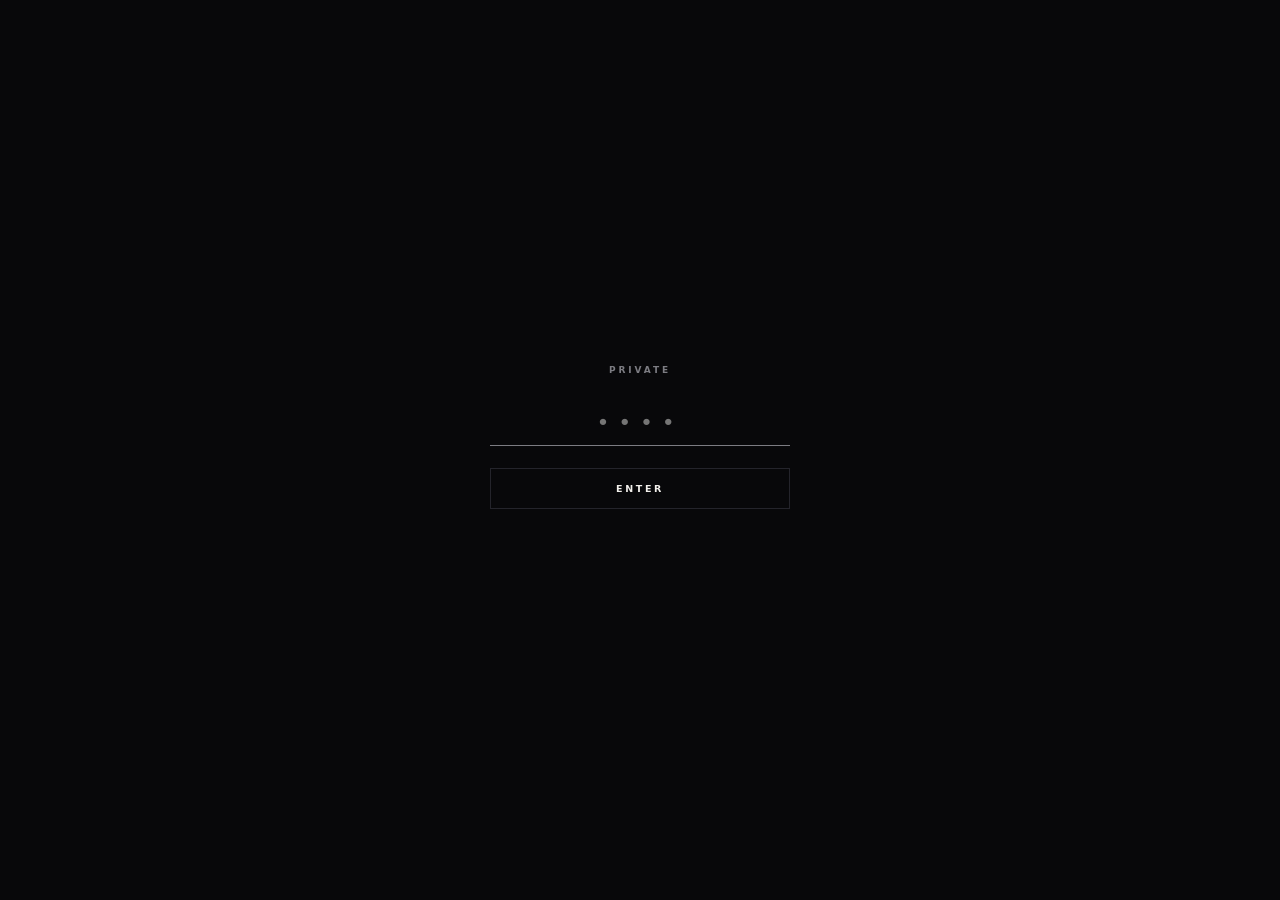
<file: index.html>
<!DOCTYPE html>
<html lang="en">
<head>
<meta charset="utf-8">
<meta name="viewport" content="width=device-width, initial-scale=1">
<title>Bella Youm — Stage Manager &amp; Theatre Producer</title>
<meta name="description" content="Bella Youm is a Seoul-based stage manager and theatre producer. Portfolio, archive and contact.">
<link rel="stylesheet" href="css/style.css">
</head>
<body>

<div class="gate" id="gate">
  <div class="gate-box" id="gate-box">
    <div class="gate-label">Private</div>
    <form id="gate-form">
      <input type="text" id="gate-pw" inputmode="numeric" pattern="[0-9]*" autocomplete="off" autocapitalize="off" autocorrect="off" spellcheck="false" placeholder="••••" maxlength="4" autofocus>
      <button type="submit">Enter</button>
    </form>
    <div class="gate-error" id="gate-error">Incorrect password</div>
  </div>
</div>
<script>if(localStorage.getItem('by-gate-ok')==='1'){document.getElementById('gate').style.display='none'}</script>

<!-- curtain intro -->
<div class="intro run" id="intro">
  <div class="iris"><img src="images/opening/intro-iris.jpg" alt=""></div>
  <div class="intro-word">BELLA YOUM</div>
</div>

<header class="site-head" id="head">
  <div class="head-in">
    <a class="mark" href="index.html" data-spot>
      <b>BELLA YOUM</b><span>Stage Manager</span>
    </a>

    <div class="lamp">
      <svg viewBox="0 0 170 128" fill="none" stroke="currentColor" stroke-width="3.4">
        <path d="M85 0v11"/><rect x="75" y="11" width="20" height="10"/>
        <path d="M50 33v28M120 33v28"/><path d="M50 40h10M110 40h10"/>
        <rect x="59" y="24" width="52" height="46" rx="4"/>
        <path d="M69 24v-5M85 24v-5M101 24v-5"/>
        <rect class="lens" x="55" y="70" width="60" height="6" rx="3" stroke="none"/>
        <path d="M56 78 36 112M114 78l20 34M66 80l-7 34M104 80l7 34"/>
      </svg>
    </div>
    <div class="beam" id="beam"></div>
    <div class="pool" id="pool"></div>
    <div class="haze"></div>

    <nav class="nav">
      <a class="spotlink" href="profile.html" data-spot data-en="Profile" data-kr="프로필">Profile</a>
      <a class="spotlink" href="portfolio.html" data-spot data-en="Portfolio" data-kr="포트폴리오">Portfolio</a>
      <a class="spotlink" href="archive.html" data-spot data-en="Archive" data-kr="아카이브">Archive</a>
    </nav>
    <a class="spotlink contact-link" href="contact.html" data-spot data-en="Contact" data-kr="컨택">Contact</a>

    <div class="lang">
      <button class="on" data-lang="en">EN</button><span>/</span><button data-lang="kr">KR</button>
    </div>
  </div>
</header>

<main class="view">
  <div class="opening">
    <div class="portal">
      <div class="portal-fig"><img src="images/opening/stage.jpg" alt="Stage"></div>
      <div class="portal-scrim"></div>
      <span class="eyebrow portal-meta">Fig. 01 — Stupid Fucking Bird</span>
      <span class="eyebrow portal-year">Act II</span>
      <h1 class="op-slogan" data-en="Tomorrow, built from my own footprints."
          data-kr="나의 발자국들로 만들어가는 나의 내일.">Tomorrow, built from my own footprints.</h1>
    </div>
    <div class="op-foot">
      <span class="eyebrow" data-en="Stage Manager &amp; Theatre Producer" data-kr="무대감독 · 공연기획">Stage Manager &amp; Theatre Producer</span>
      <span class="eyebrow">Seoul · Since 2026</span>
      <button class="replay" id="replay">Replay intro</button>
    </div>
  </div>
</main>

<script src="js/site.js"></script>
</body>
</html>
</file>
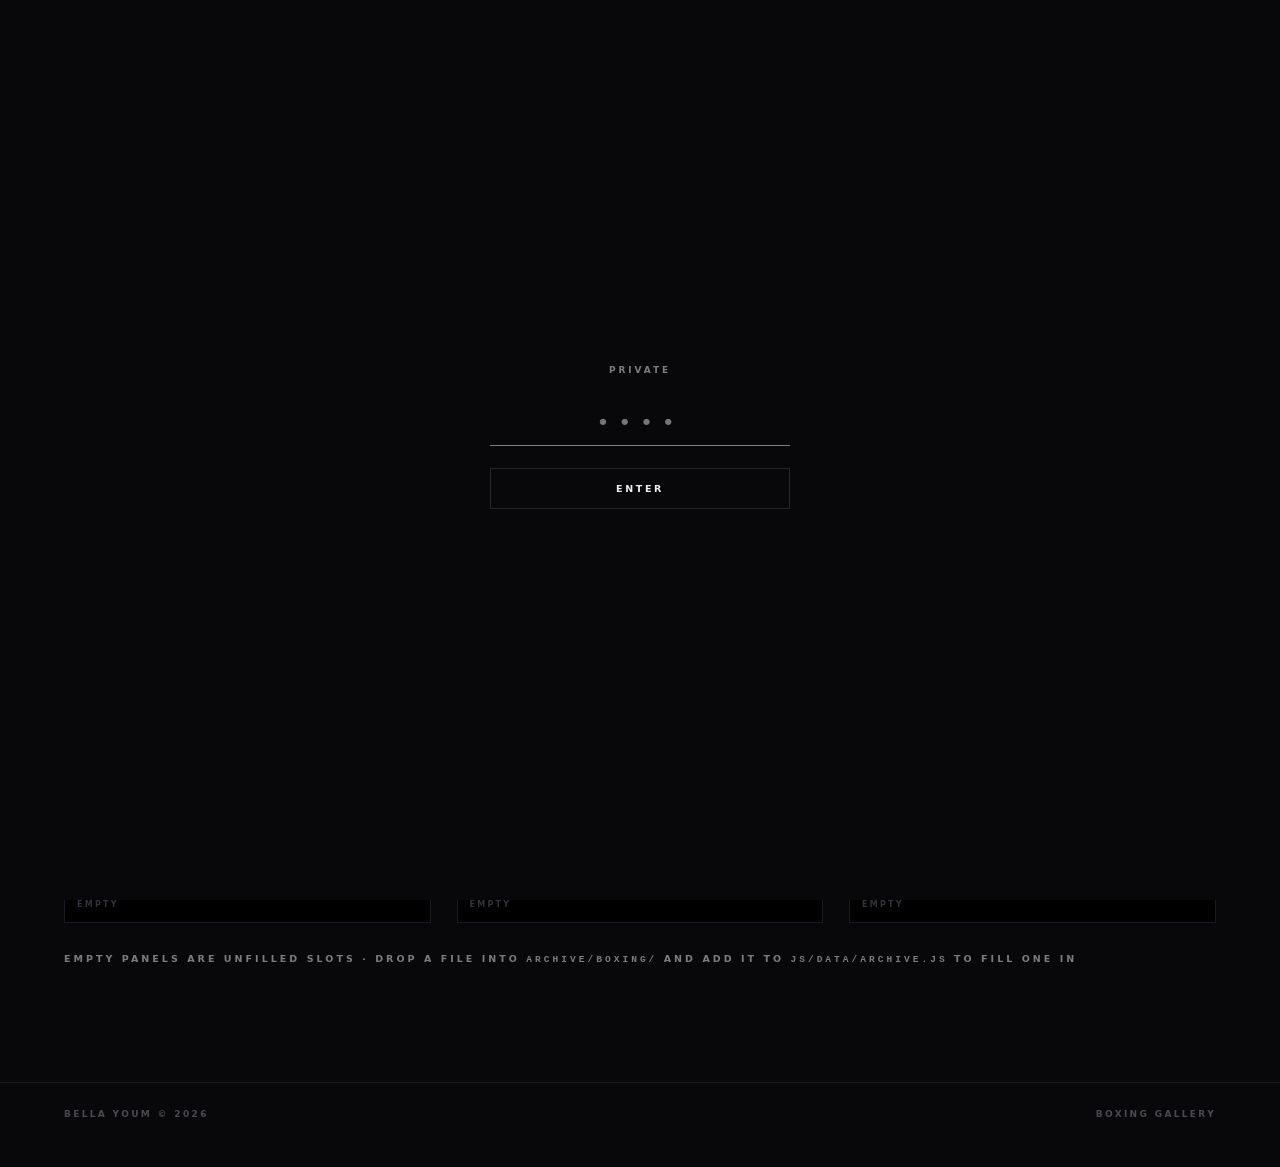
<file: archive-boxing.html>
<!DOCTYPE html>
<html lang="en">
<head>
<meta charset="utf-8">
<meta name="viewport" content="width=device-width, initial-scale=1">
<title>Boxing — Archive — Bella Youm</title>
<meta name="description" content="Boxing archive — ten years, from 2015 to present, by Bella Youm.">
<link rel="stylesheet" href="css/style.css">
</head>
<body>

<div class="gate" id="gate">
  <div class="gate-box" id="gate-box">
    <div class="gate-label">Private</div>
    <form id="gate-form">
      <input type="text" id="gate-pw" inputmode="numeric" pattern="[0-9]*" autocomplete="off" autocapitalize="off" autocorrect="off" spellcheck="false" placeholder="••••" maxlength="4" autofocus>
      <button type="submit">Enter</button>
    </form>
    <div class="gate-error" id="gate-error">Incorrect password</div>
  </div>
</div>
<script>if(localStorage.getItem('by-gate-ok')==='1'){document.getElementById('gate').style.display='none'}</script>

<header class="site-head" id="head">
  <div class="head-in">
    <a class="mark" href="index.html" data-spot>
      <b>BELLA YOUM</b><span>Stage Manager</span>
    </a>

    <div class="lamp">
      <svg viewBox="0 0 170 128" fill="none" stroke="currentColor" stroke-width="3.4">
        <path d="M85 0v11"/><rect x="75" y="11" width="20" height="10"/>
        <path d="M50 33v28M120 33v28"/><path d="M50 40h10M110 40h10"/>
        <rect x="59" y="24" width="52" height="46" rx="4"/>
        <path d="M69 24v-5M85 24v-5M101 24v-5"/>
        <rect class="lens" x="55" y="70" width="60" height="6" rx="3" stroke="none"/>
        <path d="M56 78 36 112M114 78l20 34M66 80l-7 34M104 80l7 34"/>
      </svg>
    </div>
    <div class="beam" id="beam"></div>
    <div class="pool" id="pool"></div>
    <div class="haze"></div>

    <nav class="nav">
      <a class="spotlink" href="profile.html" data-spot data-en="Profile" data-kr="프로필">Profile</a>
      <a class="spotlink" href="portfolio.html" data-spot data-en="Portfolio" data-kr="포트폴리오">Portfolio</a>
      <a class="spotlink active" href="archive.html" data-spot data-en="Archive" data-kr="아카이브">Archive</a>
    </nav>
    <a class="spotlink contact-link" href="contact.html" data-spot data-en="Contact" data-kr="컨택">Contact</a>

    <div class="lang">
      <button class="on" data-lang="en">EN</button><span>/</span><button data-lang="kr">KR</button>
    </div>
  </div>
</header>

<main class="view">
  <div class="page">
    <div class="page-head">
      <div><span class="eyebrow" id="gallery-label">Archive / 03</span>
        <h1 class="h-xl" id="gallery-title" style="margin-top:10px">Boxing</h1></div>
      <span class="eyebrow" id="gallery-subtitle">Ten years · 2015—2026</span>
    </div>
    <div class="gal" id="gallery-grid" data-gallery="boxing"><!-- rendered from js/data/archive.js --></div>
    <p class="eyebrow" style="margin-top:28px">Empty panels are unfilled slots · drop a file into
      <code>archive/boxing/</code> and add it to <code>js/data/archive.js</code> to fill one in</p>
  </div>
  <footer class="site-foot"><span>Bella Youm © 2026</span><span>Boxing Gallery</span></footer>
</main>

<script src="js/data/archive.js"></script>
<script src="js/site.js"></script>
<script src="js/render.js"></script>
</body>
</html>
</file>
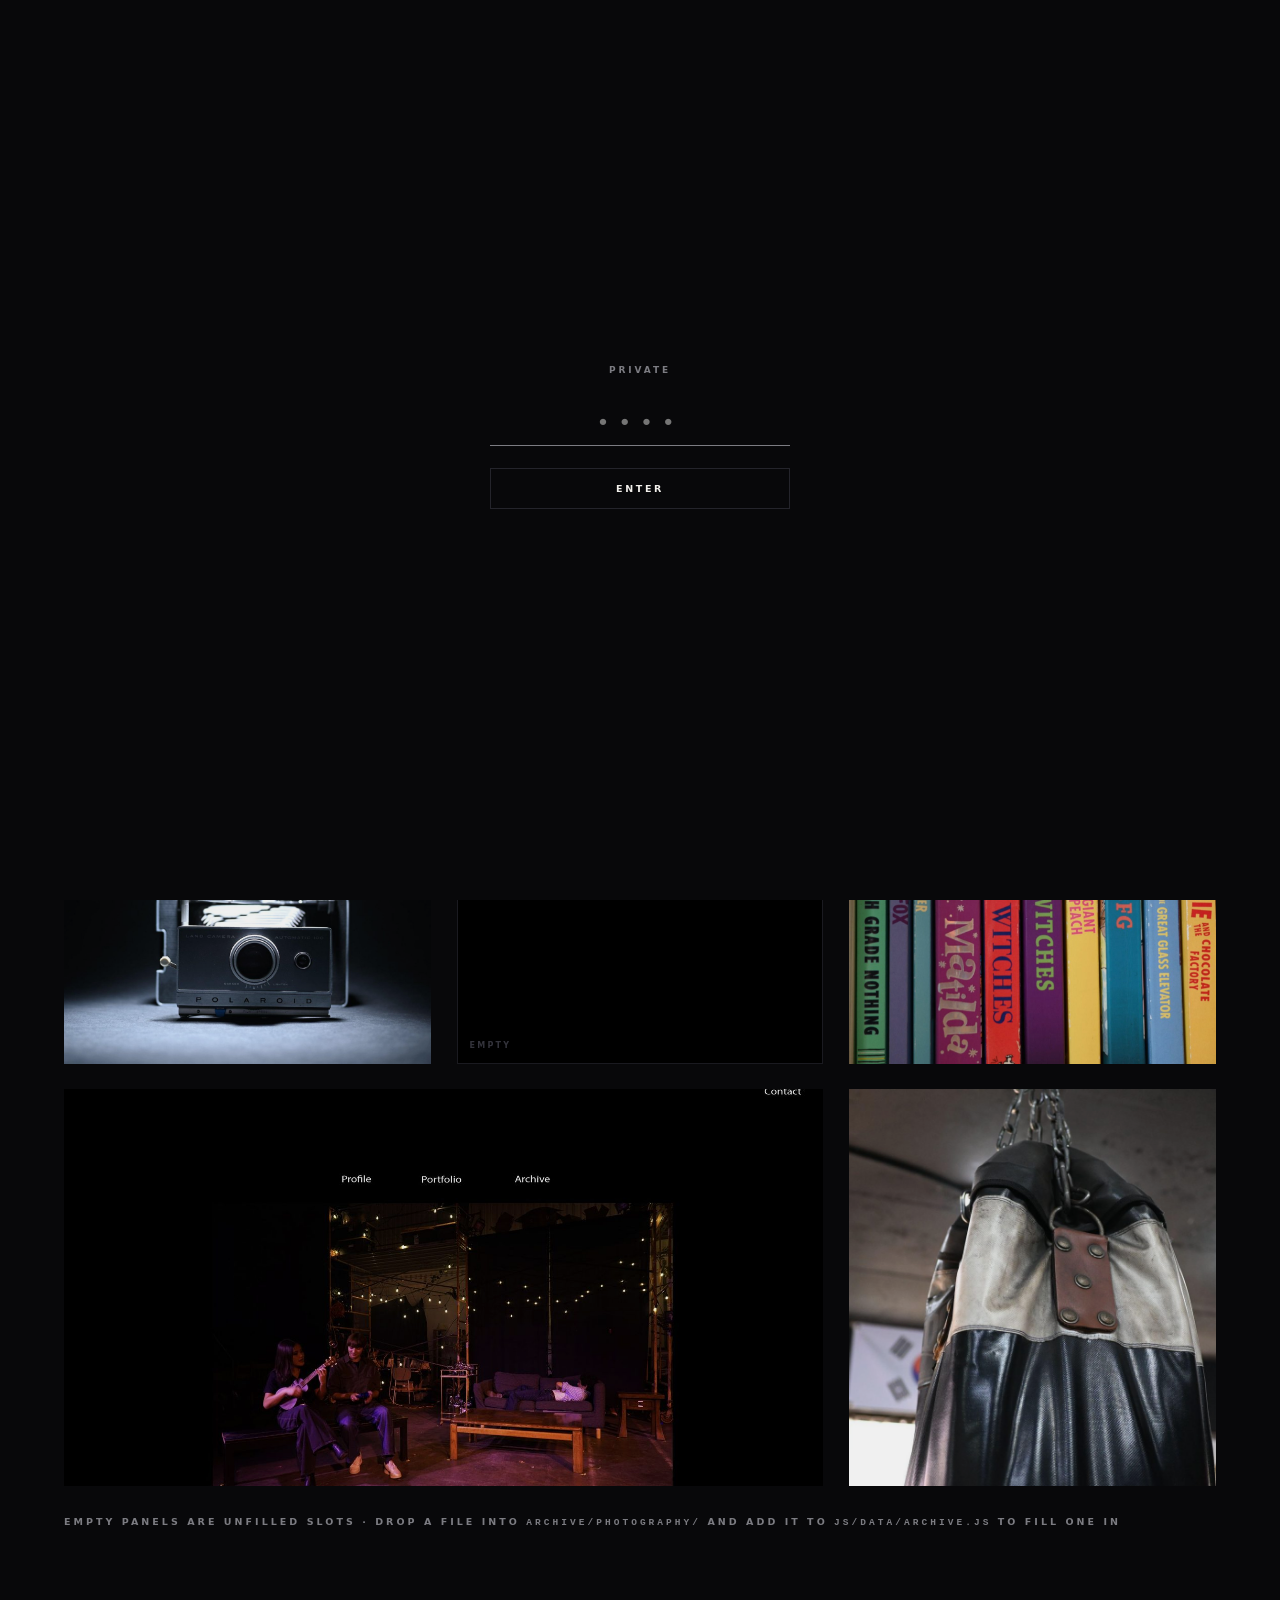
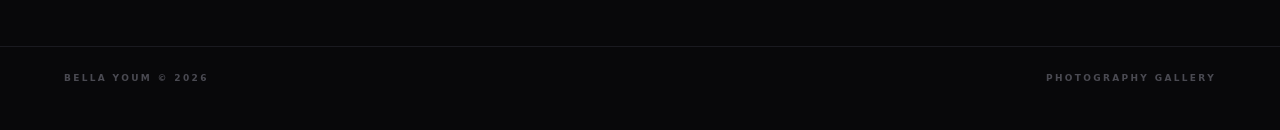
<file: archive-photography.html>
<!DOCTYPE html>
<html lang="en">
<head>
<meta charset="utf-8">
<meta name="viewport" content="width=device-width, initial-scale=1">
<title>Photography — Archive — Bella Youm</title>
<meta name="description" content="Photography archive — frames from 2021 to present, shot by Bella Youm.">
<link rel="stylesheet" href="css/style.css">
</head>
<body>

<div class="gate" id="gate">
  <div class="gate-box" id="gate-box">
    <div class="gate-label">Private</div>
    <form id="gate-form">
      <input type="text" id="gate-pw" inputmode="numeric" pattern="[0-9]*" autocomplete="off" autocapitalize="off" autocorrect="off" spellcheck="false" placeholder="••••" maxlength="4" autofocus>
      <button type="submit">Enter</button>
    </form>
    <div class="gate-error" id="gate-error">Incorrect password</div>
  </div>
</div>
<script>if(localStorage.getItem('by-gate-ok')==='1'){document.getElementById('gate').style.display='none'}</script>

<header class="site-head" id="head">
  <div class="head-in">
    <a class="mark" href="index.html" data-spot>
      <b>BELLA YOUM</b><span>Stage Manager</span>
    </a>

    <div class="lamp">
      <svg viewBox="0 0 170 128" fill="none" stroke="currentColor" stroke-width="3.4">
        <path d="M85 0v11"/><rect x="75" y="11" width="20" height="10"/>
        <path d="M50 33v28M120 33v28"/><path d="M50 40h10M110 40h10"/>
        <rect x="59" y="24" width="52" height="46" rx="4"/>
        <path d="M69 24v-5M85 24v-5M101 24v-5"/>
        <rect class="lens" x="55" y="70" width="60" height="6" rx="3" stroke="none"/>
        <path d="M56 78 36 112M114 78l20 34M66 80l-7 34M104 80l7 34"/>
      </svg>
    </div>
    <div class="beam" id="beam"></div>
    <div class="pool" id="pool"></div>
    <div class="haze"></div>

    <nav class="nav">
      <a class="spotlink" href="profile.html" data-spot data-en="Profile" data-kr="프로필">Profile</a>
      <a class="spotlink" href="portfolio.html" data-spot data-en="Portfolio" data-kr="포트폴리오">Portfolio</a>
      <a class="spotlink active" href="archive.html" data-spot data-en="Archive" data-kr="아카이브">Archive</a>
    </nav>
    <a class="spotlink contact-link" href="contact.html" data-spot data-en="Contact" data-kr="컨택">Contact</a>

    <div class="lang">
      <button class="on" data-lang="en">EN</button><span>/</span><button data-lang="kr">KR</button>
    </div>
  </div>
</header>

<main class="view">
  <div class="page">
    <div class="page-head">
      <div><span class="eyebrow" id="gallery-label">Archive / 02</span>
        <h1 class="h-xl" id="gallery-title" style="margin-top:10px">Photography</h1></div>
      <span class="eyebrow" id="gallery-subtitle">86 frames · 2021—2026</span>
    </div>
    <div class="gal" id="gallery-grid" data-gallery="photography"><!-- rendered from js/data/archive.js --></div>
    <p class="eyebrow" style="margin-top:28px">Empty panels are unfilled slots · drop a file into
      <code>archive/photography/</code> and add it to <code>js/data/archive.js</code> to fill one in</p>
  </div>
  <footer class="site-foot"><span>Bella Youm © 2026</span><span>Photography Gallery</span></footer>
</main>

<script src="js/data/archive.js"></script>
<script src="js/site.js"></script>
<script src="js/render.js"></script>
</body>
</html>
</file>
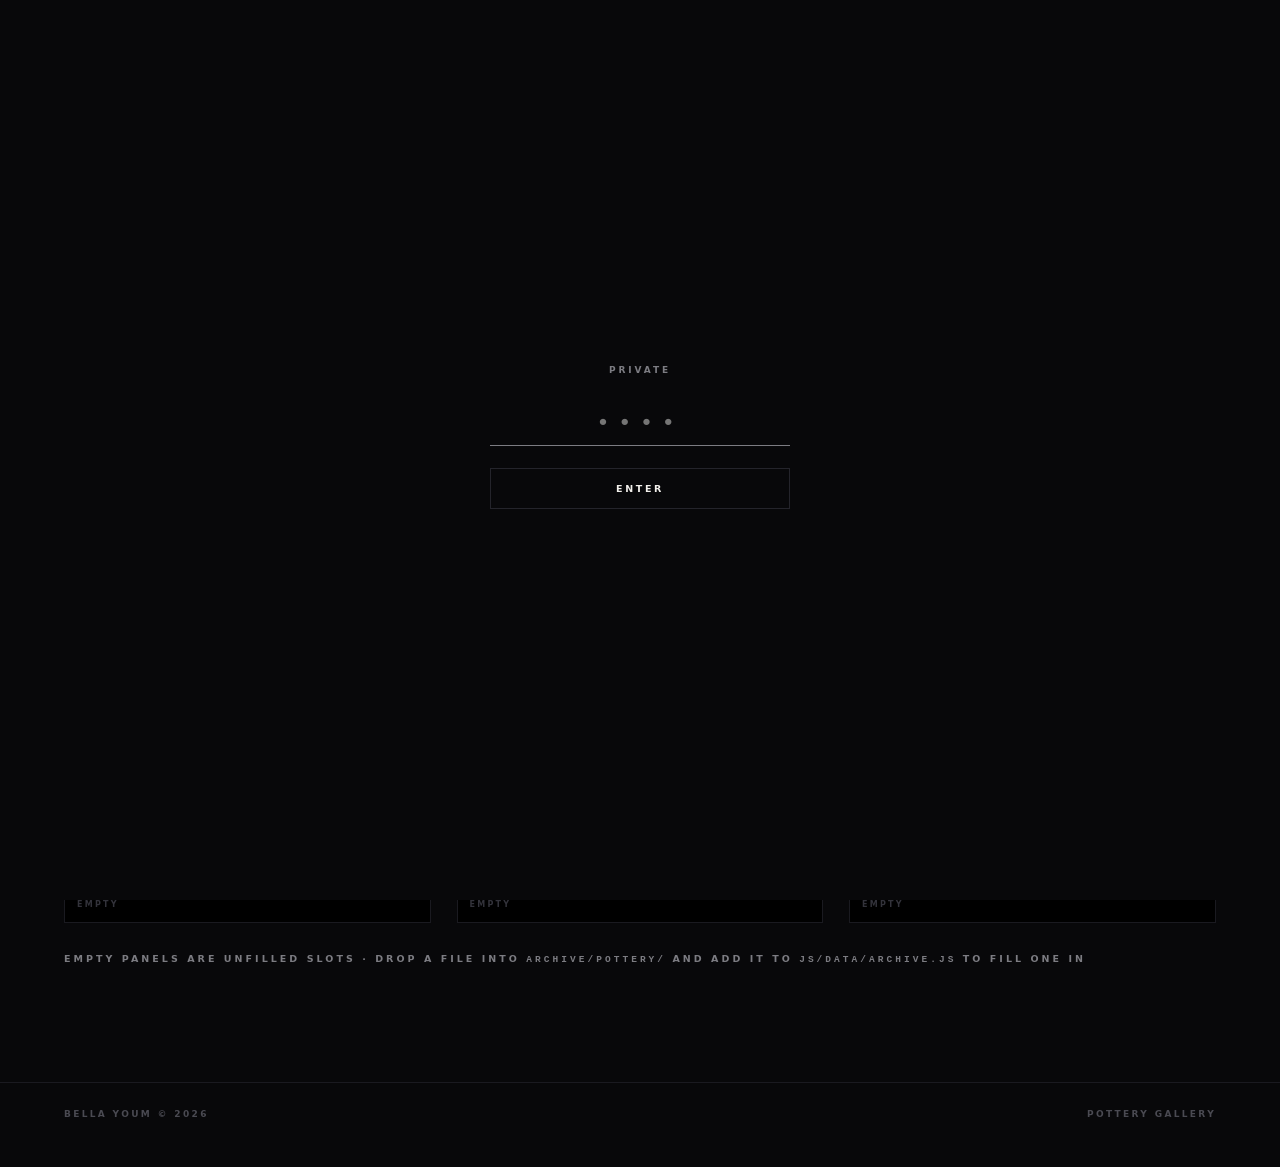
<file: archive-pottery.html>
<!DOCTYPE html>
<html lang="en">
<head>
<meta charset="utf-8">
<meta name="viewport" content="width=device-width, initial-scale=1">
<title>Pottery — Archive — Bella Youm</title>
<meta name="description" content="Pottery archive — pieces from 2022 to present, by Bella Youm.">
<link rel="stylesheet" href="css/style.css">
</head>
<body>

<div class="gate" id="gate">
  <div class="gate-box" id="gate-box">
    <div class="gate-label">Private</div>
    <form id="gate-form">
      <input type="text" id="gate-pw" inputmode="numeric" pattern="[0-9]*" autocomplete="off" autocapitalize="off" autocorrect="off" spellcheck="false" placeholder="••••" maxlength="4" autofocus>
      <button type="submit">Enter</button>
    </form>
    <div class="gate-error" id="gate-error">Incorrect password</div>
  </div>
</div>
<script>if(localStorage.getItem('by-gate-ok')==='1'){document.getElementById('gate').style.display='none'}</script>

<header class="site-head" id="head">
  <div class="head-in">
    <a class="mark" href="index.html" data-spot>
      <b>BELLA YOUM</b><span>Stage Manager</span>
    </a>

    <div class="lamp">
      <svg viewBox="0 0 170 128" fill="none" stroke="currentColor" stroke-width="3.4">
        <path d="M85 0v11"/><rect x="75" y="11" width="20" height="10"/>
        <path d="M50 33v28M120 33v28"/><path d="M50 40h10M110 40h10"/>
        <rect x="59" y="24" width="52" height="46" rx="4"/>
        <path d="M69 24v-5M85 24v-5M101 24v-5"/>
        <rect class="lens" x="55" y="70" width="60" height="6" rx="3" stroke="none"/>
        <path d="M56 78 36 112M114 78l20 34M66 80l-7 34M104 80l7 34"/>
      </svg>
    </div>
    <div class="beam" id="beam"></div>
    <div class="pool" id="pool"></div>
    <div class="haze"></div>

    <nav class="nav">
      <a class="spotlink" href="profile.html" data-spot data-en="Profile" data-kr="프로필">Profile</a>
      <a class="spotlink" href="portfolio.html" data-spot data-en="Portfolio" data-kr="포트폴리오">Portfolio</a>
      <a class="spotlink active" href="archive.html" data-spot data-en="Archive" data-kr="아카이브">Archive</a>
    </nav>
    <a class="spotlink contact-link" href="contact.html" data-spot data-en="Contact" data-kr="컨택">Contact</a>

    <div class="lang">
      <button class="on" data-lang="en">EN</button><span>/</span><button data-lang="kr">KR</button>
    </div>
  </div>
</header>

<main class="view">
  <div class="page">
    <div class="page-head">
      <div><span class="eyebrow" id="gallery-label">Archive / 01</span>
        <h1 class="h-xl" id="gallery-title" style="margin-top:10px">Pottery</h1></div>
      <span class="eyebrow" id="gallery-subtitle">24 pieces · 2022—2026</span>
    </div>
    <div class="gal" id="gallery-grid" data-gallery="pottery"><!-- rendered from js/data/archive.js --></div>
    <p class="eyebrow" style="margin-top:28px">Empty panels are unfilled slots · drop a file into
      <code>archive/pottery/</code> and add it to <code>js/data/archive.js</code> to fill one in</p>
  </div>
  <footer class="site-foot"><span>Bella Youm © 2026</span><span>Pottery Gallery</span></footer>
</main>

<script src="js/data/archive.js"></script>
<script src="js/site.js"></script>
<script src="js/render.js"></script>
</body>
</html>
</file>
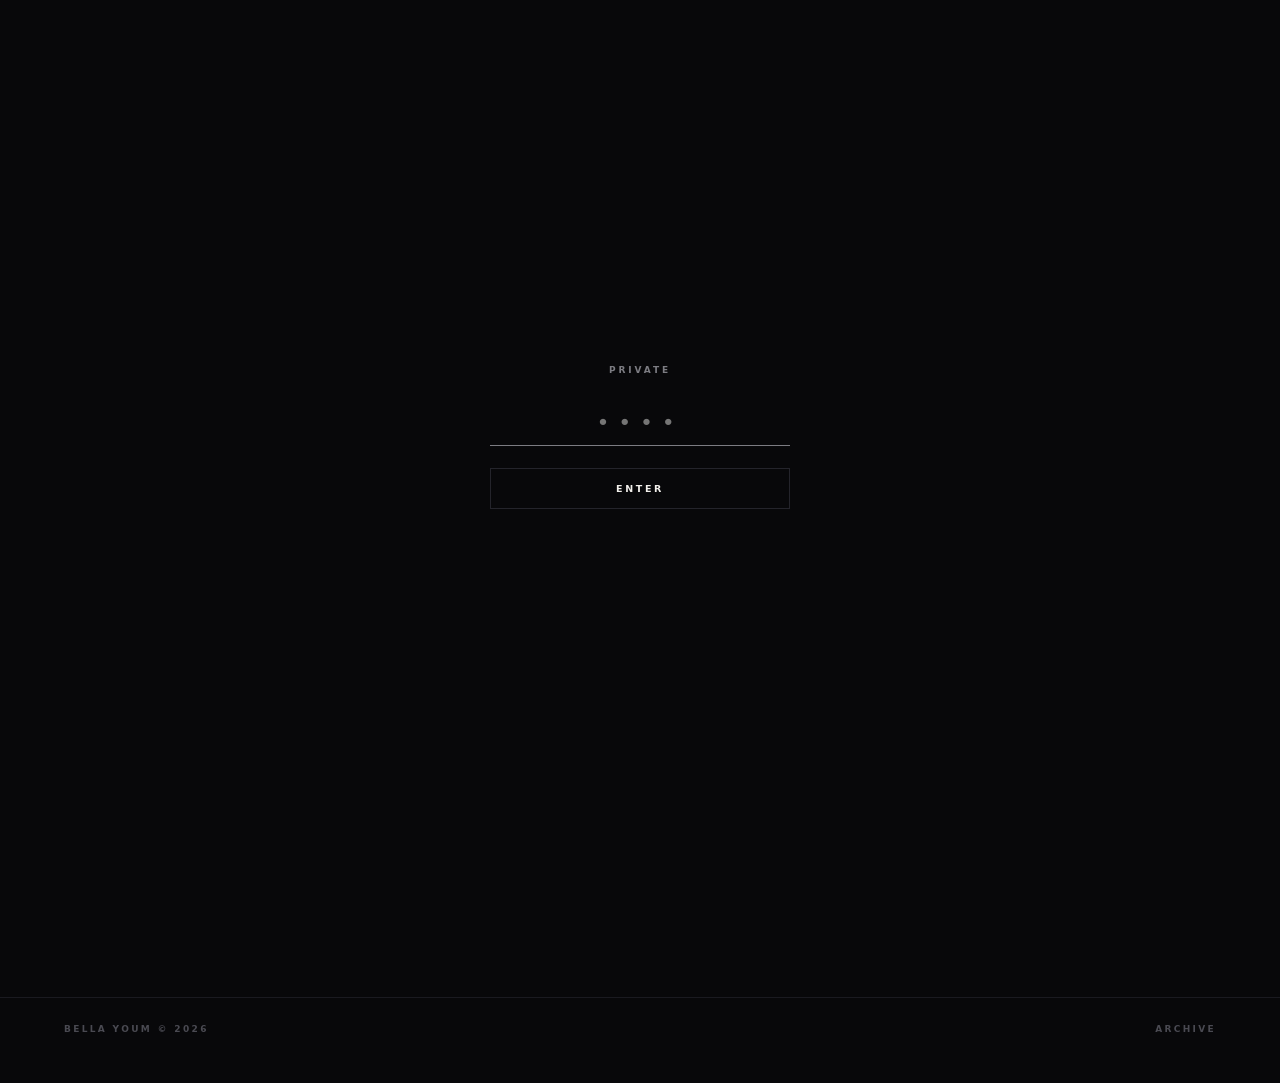
<file: archive.html>
<!DOCTYPE html>
<html lang="en">
<head>
<meta charset="utf-8">
<meta name="viewport" content="width=device-width, initial-scale=1">
<title>Archive — Bella Youm</title>
<meta name="description" content="Pottery, photography and boxing — the archive behind Bella Youm's work as a stage manager.">
<link rel="stylesheet" href="css/style.css">
</head>
<body>

<div class="gate" id="gate">
  <div class="gate-box" id="gate-box">
    <div class="gate-label">Private</div>
    <form id="gate-form">
      <input type="text" id="gate-pw" inputmode="numeric" pattern="[0-9]*" autocomplete="off" autocapitalize="off" autocorrect="off" spellcheck="false" placeholder="••••" maxlength="4" autofocus>
      <button type="submit">Enter</button>
    </form>
    <div class="gate-error" id="gate-error">Incorrect password</div>
  </div>
</div>
<script>if(localStorage.getItem('by-gate-ok')==='1'){document.getElementById('gate').style.display='none'}</script>

<header class="site-head" id="head">
  <div class="head-in">
    <a class="mark" href="index.html" data-spot>
      <b>BELLA YOUM</b><span>Stage Manager</span>
    </a>

    <div class="lamp">
      <svg viewBox="0 0 170 128" fill="none" stroke="currentColor" stroke-width="3.4">
        <path d="M85 0v11"/><rect x="75" y="11" width="20" height="10"/>
        <path d="M50 33v28M120 33v28"/><path d="M50 40h10M110 40h10"/>
        <rect x="59" y="24" width="52" height="46" rx="4"/>
        <path d="M69 24v-5M85 24v-5M101 24v-5"/>
        <rect class="lens" x="55" y="70" width="60" height="6" rx="3" stroke="none"/>
        <path d="M56 78 36 112M114 78l20 34M66 80l-7 34M104 80l7 34"/>
      </svg>
    </div>
    <div class="beam" id="beam"></div>
    <div class="pool" id="pool"></div>
    <div class="haze"></div>

    <nav class="nav">
      <a class="spotlink" href="profile.html" data-spot data-en="Profile" data-kr="프로필">Profile</a>
      <a class="spotlink" href="portfolio.html" data-spot data-en="Portfolio" data-kr="포트폴리오">Portfolio</a>
      <a class="spotlink active" href="archive.html" data-spot data-en="Archive" data-kr="아카이브">Archive</a>
    </nav>
    <a class="spotlink contact-link" href="contact.html" data-spot data-en="Contact" data-kr="컨택">Contact</a>

    <div class="lang">
      <button class="on" data-lang="en">EN</button><span>/</span><button data-lang="kr">KR</button>
    </div>
  </div>
</header>

<main class="view">
  <div class="page">
    <div class="page-head">
      <h1 class="h-xl" data-en="Archive" data-kr="아카이브">Archive</h1>
      <span class="eyebrow">Three rooms off the stage</span>
    </div>
    <p class="body-c" style="margin-bottom:clamp(26px,3.6vw,48px)">
      Everything outside the theatre that trained the same eye.</p>

    <div class="doors" id="door-list"><!-- rendered from js/data/archive.js --></div>
  </div>
  <footer class="site-foot"><span>Bella Youm © 2026</span><span>Archive</span></footer>
</main>

<script src="js/data/archive.js"></script>
<script src="js/site.js"></script>
<script src="js/render.js"></script>
</body>
</html>
</file>
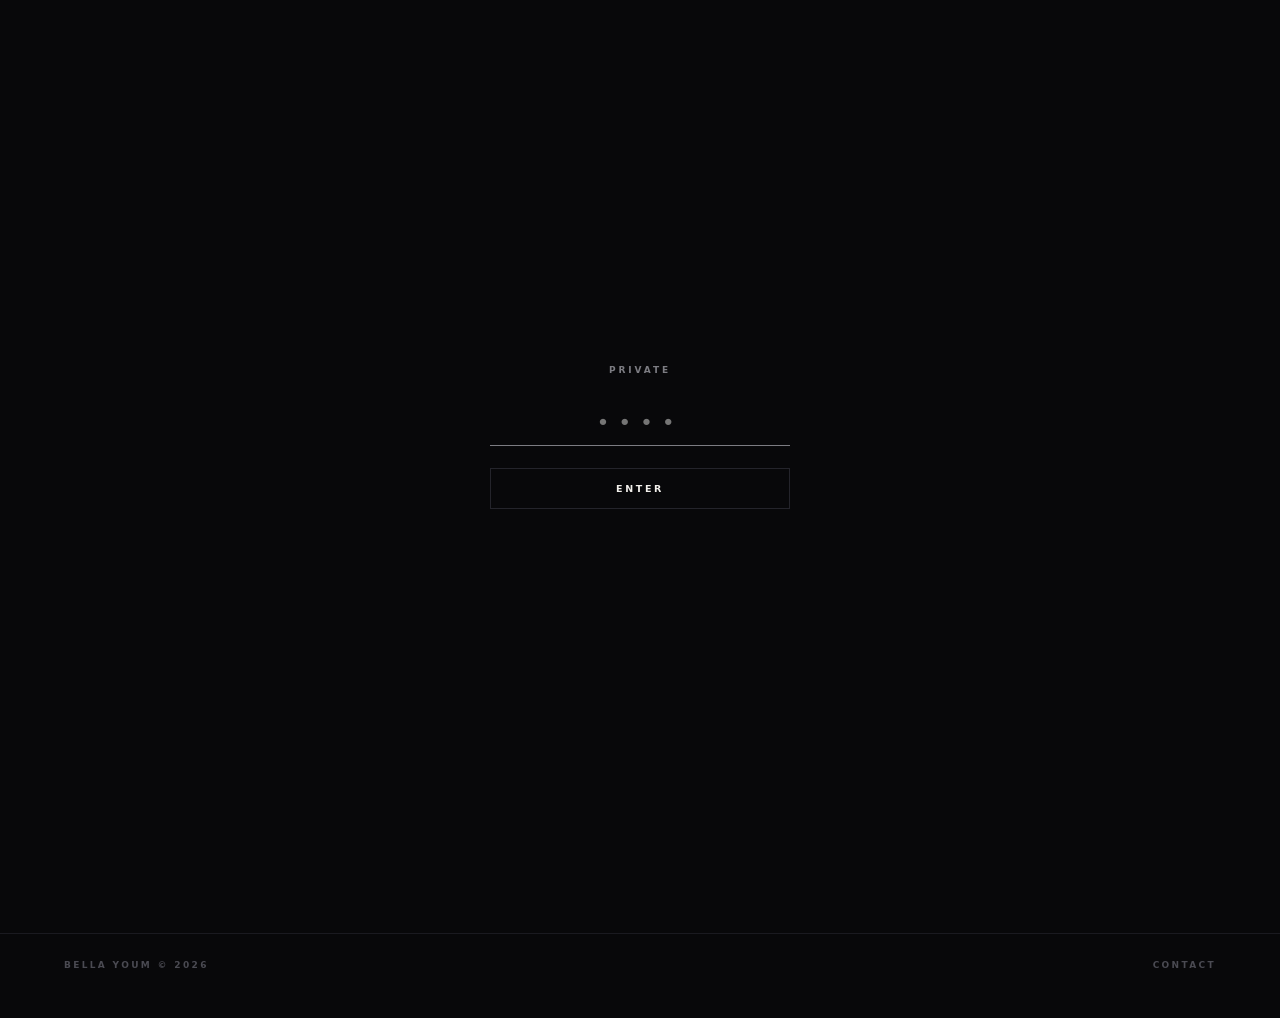
<file: contact.html>
<!DOCTYPE html>
<html lang="en">
<head>
<meta charset="utf-8">
<meta name="viewport" content="width=device-width, initial-scale=1">
<title>Contact — Bella Youm</title>
<meta name="description" content="Contact Bella Youm for production enquiries, availability and full CV.">
<link rel="stylesheet" href="css/style.css">
</head>
<body>

<div class="gate" id="gate">
  <div class="gate-box" id="gate-box">
    <div class="gate-label">Private</div>
    <form id="gate-form">
      <input type="text" id="gate-pw" inputmode="numeric" pattern="[0-9]*" autocomplete="off" autocapitalize="off" autocorrect="off" spellcheck="false" placeholder="••••" maxlength="4" autofocus>
      <button type="submit">Enter</button>
    </form>
    <div class="gate-error" id="gate-error">Incorrect password</div>
  </div>
</div>
<script>if(localStorage.getItem('by-gate-ok')==='1'){document.getElementById('gate').style.display='none'}</script>

<header class="site-head" id="head">
  <div class="head-in">
    <a class="mark" href="index.html" data-spot>
      <b>BELLA YOUM</b><span>Stage Manager</span>
    </a>

    <div class="lamp">
      <svg viewBox="0 0 170 128" fill="none" stroke="currentColor" stroke-width="3.4">
        <path d="M85 0v11"/><rect x="75" y="11" width="20" height="10"/>
        <path d="M50 33v28M120 33v28"/><path d="M50 40h10M110 40h10"/>
        <rect x="59" y="24" width="52" height="46" rx="4"/>
        <path d="M69 24v-5M85 24v-5M101 24v-5"/>
        <rect class="lens" x="55" y="70" width="60" height="6" rx="3" stroke="none"/>
        <path d="M56 78 36 112M114 78l20 34M66 80l-7 34M104 80l7 34"/>
      </svg>
    </div>
    <div class="beam" id="beam"></div>
    <div class="pool" id="pool"></div>
    <div class="haze"></div>

    <nav class="nav">
      <a class="spotlink" href="profile.html" data-spot data-en="Profile" data-kr="프로필">Profile</a>
      <a class="spotlink" href="portfolio.html" data-spot data-en="Portfolio" data-kr="포트폴리오">Portfolio</a>
      <a class="spotlink" href="archive.html" data-spot data-en="Archive" data-kr="아카이브">Archive</a>
    </nav>
    <a class="spotlink contact-link active" href="contact.html" data-spot data-en="Contact" data-kr="컨택">Contact</a>

    <div class="lang">
      <button class="on" data-lang="en">EN</button><span>/</span><button data-lang="kr">KR</button>
    </div>
  </div>
</header>

<main class="view">
  <div class="page">
    <div class="page-head">
      <h1 class="h-xl" data-en="Contact" data-kr="컨택">Contact</h1>
      <span class="eyebrow">Admit two</span>
    </div>

    <div class="tk-stage">
      <div class="pair">
        <div class="tk">
          <div><div class="row">Instagram</div><div class="val">@bella.youm</div></div>
          <div class="foot"><span>Row A · Seat 01</span><span>↗</span></div>
        </div>
        <div class="perf"></div>
        <div class="tk">
          <div><div class="row">Email</div><div class="val">allthatsilver10<br>@gmail.com</div></div>
          <div class="foot"><span>Row A · Seat 02</span><span>↗</span></div>
        </div>
        <div class="tk-stub"><span>Admit One · 2026</span></div>
      </div>
    </div>

    <p class="tk-note">For production enquiries, availability and full CV.</p>
  </div>
  <footer class="site-foot"><span>Bella Youm © 2026</span><span>Contact</span></footer>
</main>

<script src="js/site.js"></script>
</body>
</html>
</file>
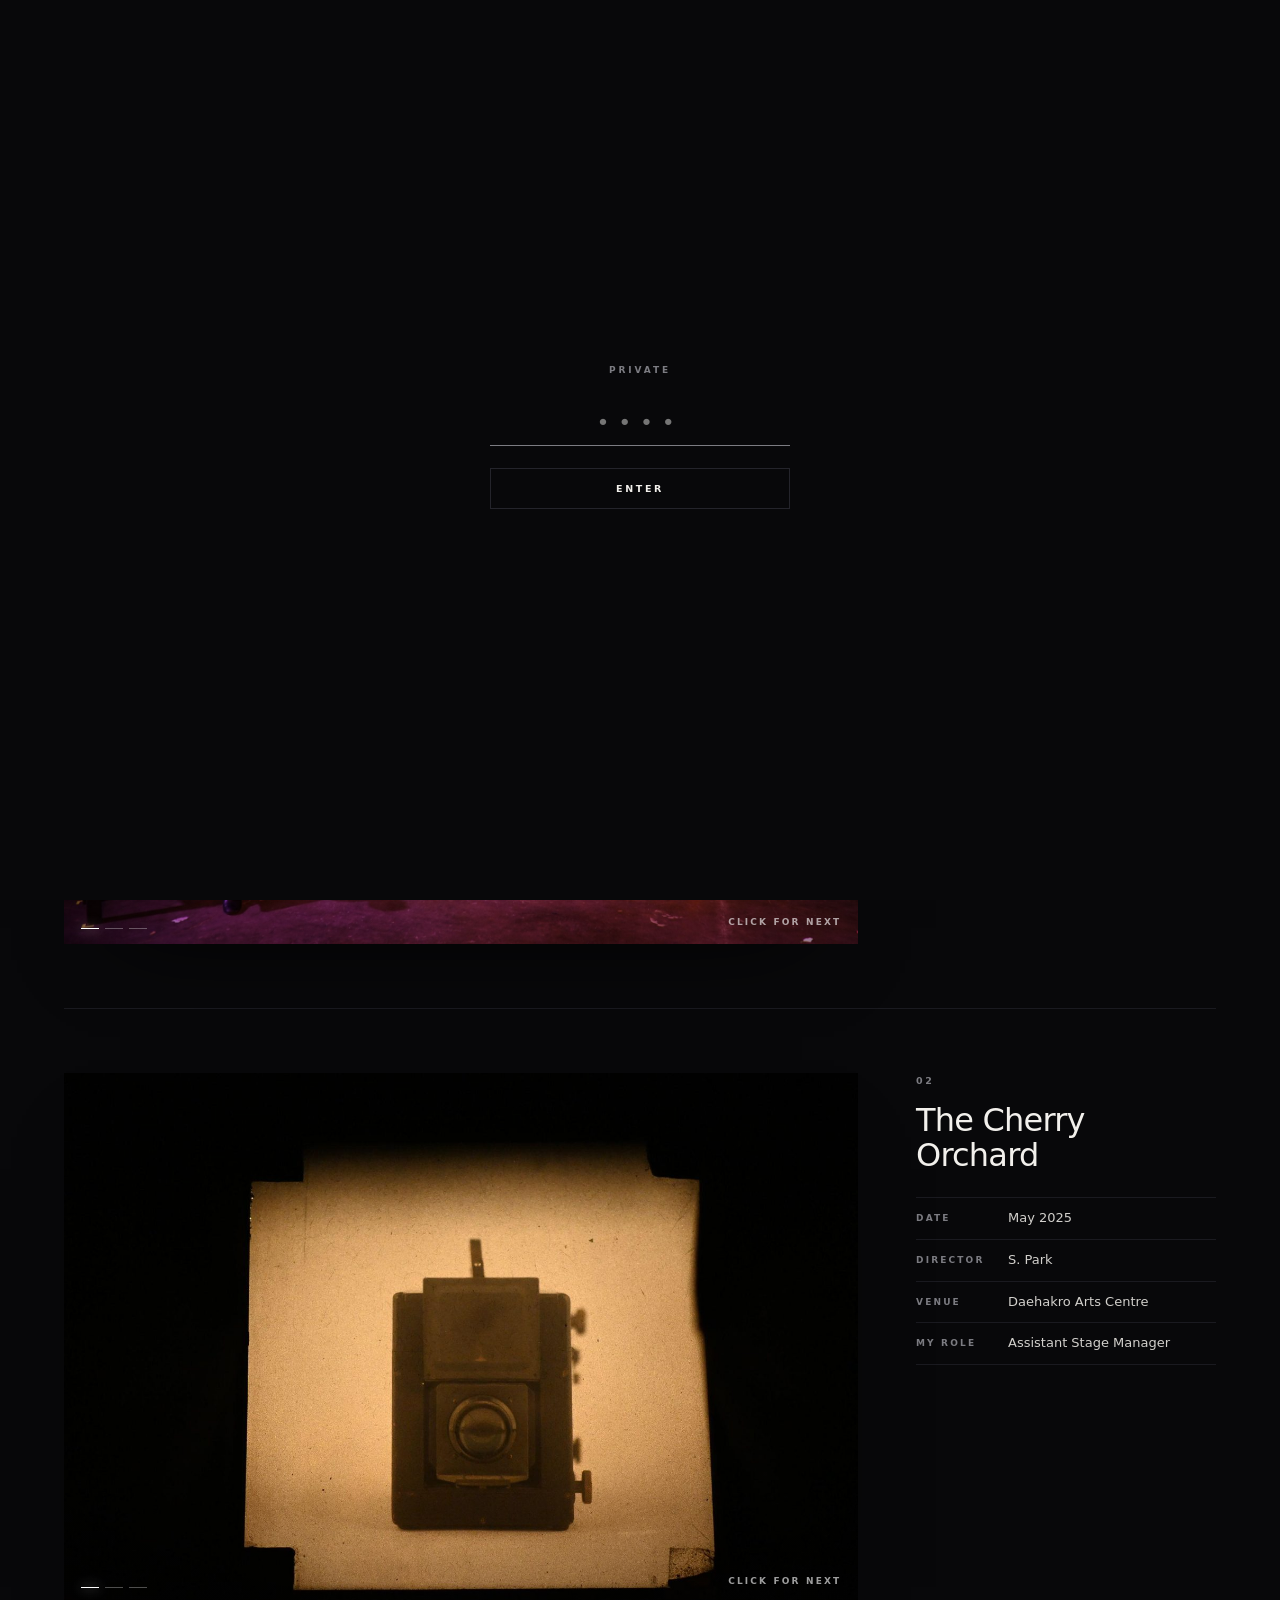
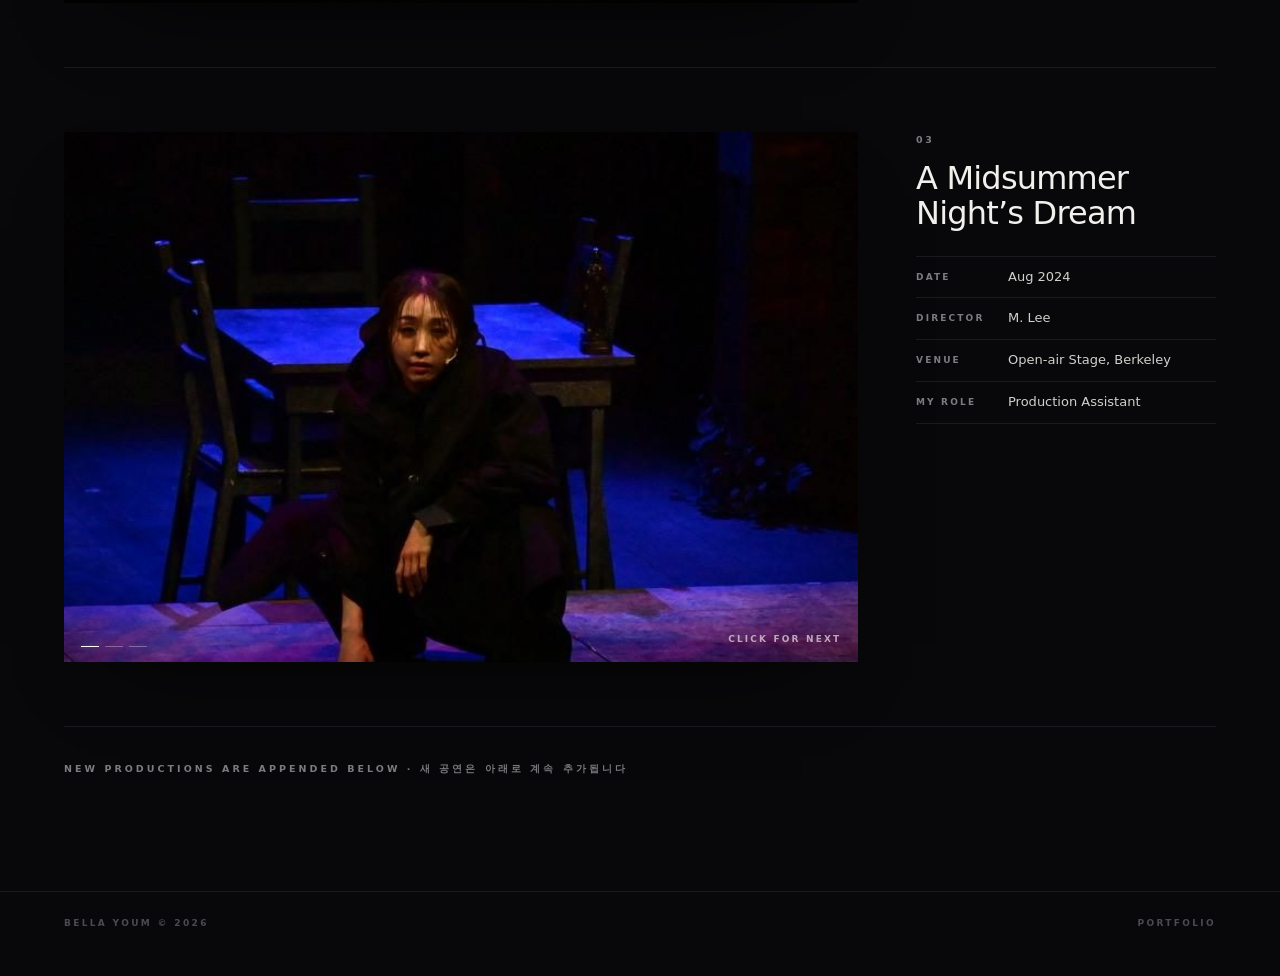
<file: portfolio.html>
<!DOCTYPE html>
<html lang="en">
<head>
<meta charset="utf-8">
<meta name="viewport" content="width=device-width, initial-scale=1">
<title>Portfolio — Bella Youm</title>
<meta name="description" content="Theatre, musical and performance productions credited to stage manager Bella Youm.">
<link rel="stylesheet" href="css/style.css">
</head>
<body>

<div class="gate" id="gate">
  <div class="gate-box" id="gate-box">
    <div class="gate-label">Private</div>
    <form id="gate-form">
      <input type="text" id="gate-pw" inputmode="numeric" pattern="[0-9]*" autocomplete="off" autocapitalize="off" autocorrect="off" spellcheck="false" placeholder="••••" maxlength="4" autofocus>
      <button type="submit">Enter</button>
    </form>
    <div class="gate-error" id="gate-error">Incorrect password</div>
  </div>
</div>
<script>if(localStorage.getItem('by-gate-ok')==='1'){document.getElementById('gate').style.display='none'}</script>

<header class="site-head" id="head">
  <div class="head-in">
    <a class="mark" href="index.html" data-spot>
      <b>BELLA YOUM</b><span>Stage Manager</span>
    </a>

    <div class="lamp">
      <svg viewBox="0 0 170 128" fill="none" stroke="currentColor" stroke-width="3.4">
        <path d="M85 0v11"/><rect x="75" y="11" width="20" height="10"/>
        <path d="M50 33v28M120 33v28"/><path d="M50 40h10M110 40h10"/>
        <rect x="59" y="24" width="52" height="46" rx="4"/>
        <path d="M69 24v-5M85 24v-5M101 24v-5"/>
        <rect class="lens" x="55" y="70" width="60" height="6" rx="3" stroke="none"/>
        <path d="M56 78 36 112M114 78l20 34M66 80l-7 34M104 80l7 34"/>
      </svg>
    </div>
    <div class="beam" id="beam"></div>
    <div class="pool" id="pool"></div>
    <div class="haze"></div>

    <nav class="nav">
      <a class="spotlink" href="profile.html" data-spot data-en="Profile" data-kr="프로필">Profile</a>
      <a class="spotlink active" href="portfolio.html" data-spot data-en="Portfolio" data-kr="포트폴리오">Portfolio</a>
      <a class="spotlink" href="archive.html" data-spot data-en="Archive" data-kr="아카이브">Archive</a>
    </nav>
    <a class="spotlink contact-link" href="contact.html" data-spot data-en="Contact" data-kr="컨택">Contact</a>

    <div class="lang">
      <button class="on" data-lang="en">EN</button><span>/</span><button data-lang="kr">KR</button>
    </div>
  </div>
</header>

<main class="view">
  <div class="page">
    <div class="page-head">
      <h1 class="h-xl" data-en="Portfolio" data-kr="포트폴리오">Portfolio</h1>
      <span class="eyebrow">Theatre · Musical · Performance</span>
    </div>

    <div id="proj-list"><!-- rendered from js/data/portfolio.js --></div>

    <p class="eyebrow" style="padding-top:34px;border-top:1px solid var(--hair-2)">
      New productions are appended below · 새 공연은 아래로 계속 추가됩니다</p>
  </div>
  <footer class="site-foot"><span>Bella Youm © 2026</span><span>Portfolio</span></footer>
</main>

<script src="js/data/portfolio.js"></script>
<script src="js/site.js"></script>
<script src="js/render.js"></script>
</body>
</html>
</file>
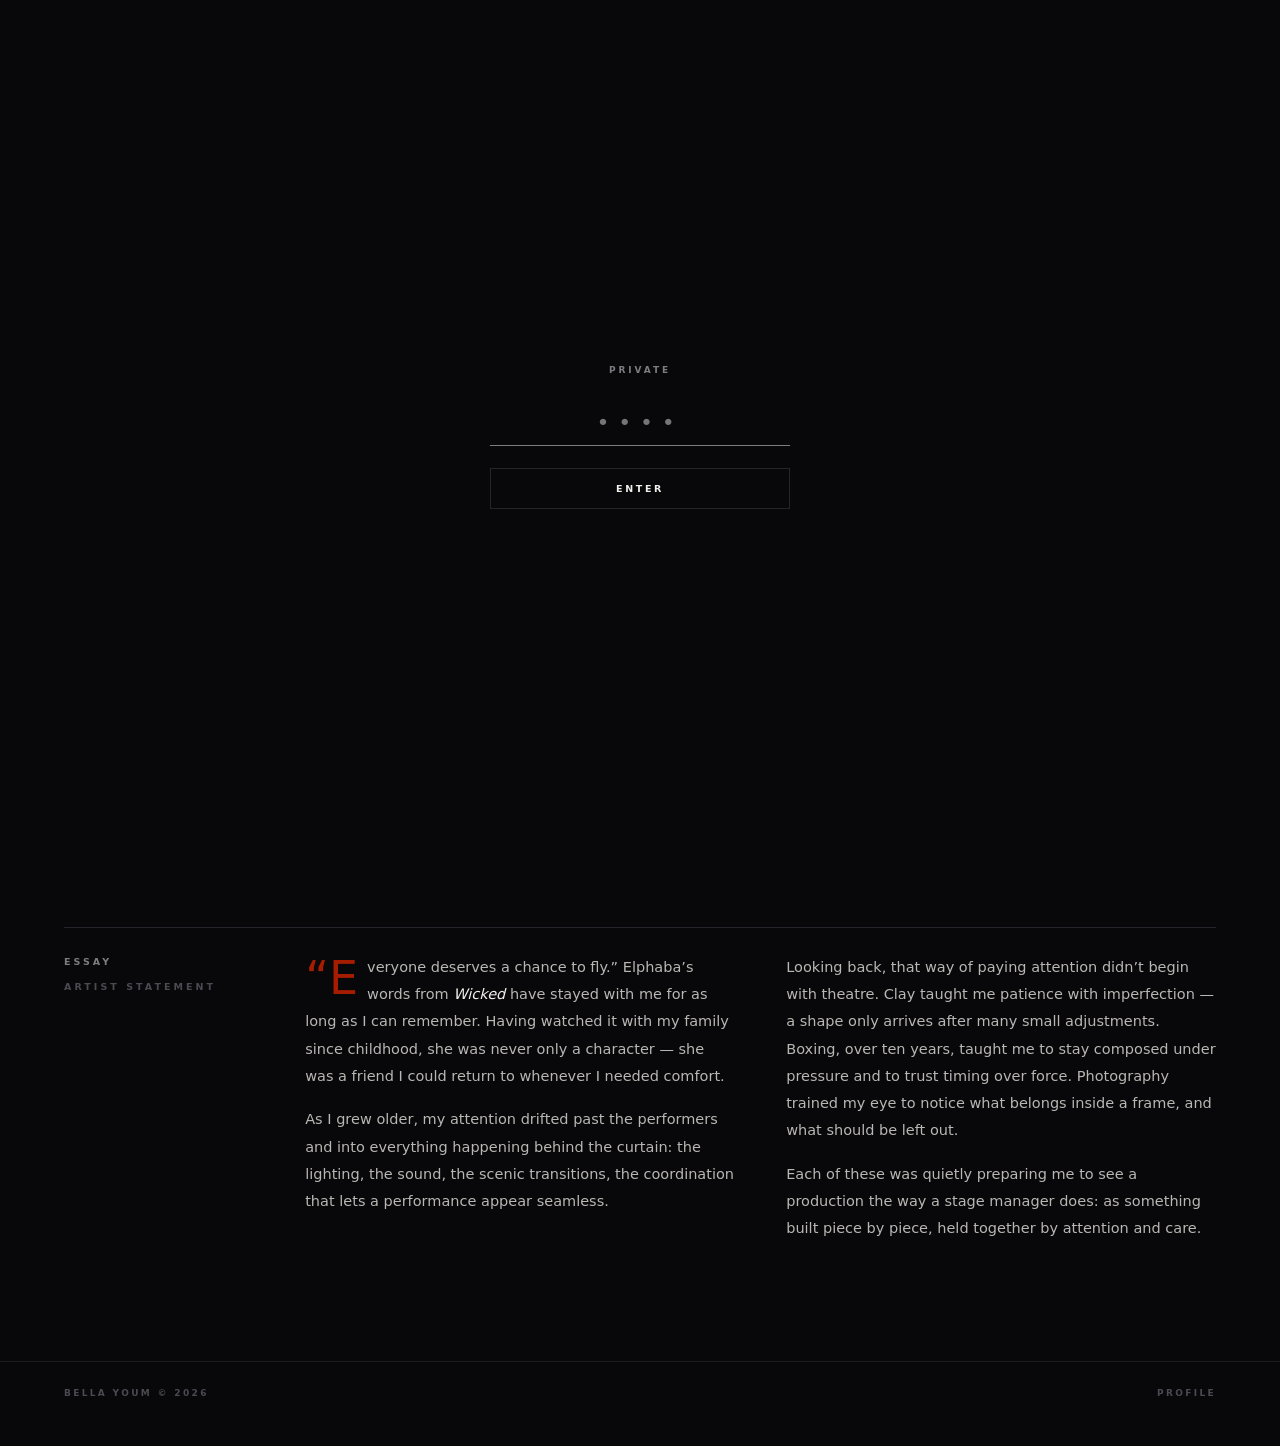
<file: profile.html>
<!DOCTYPE html>
<html lang="en">
<head>
<meta charset="utf-8">
<meta name="viewport" content="width=device-width, initial-scale=1">
<title>Profile — Bella Youm</title>
<meta name="description" content="Bella Youm — stage manager and theatre producer based in Seoul. Education, focus and artist statement.">
<link rel="stylesheet" href="css/style.css">
</head>
<body>

<div class="gate" id="gate">
  <div class="gate-box" id="gate-box">
    <div class="gate-label">Private</div>
    <form id="gate-form">
      <input type="text" id="gate-pw" inputmode="numeric" pattern="[0-9]*" autocomplete="off" autocapitalize="off" autocorrect="off" spellcheck="false" placeholder="••••" maxlength="4" autofocus>
      <button type="submit">Enter</button>
    </form>
    <div class="gate-error" id="gate-error">Incorrect password</div>
  </div>
</div>
<script>if(localStorage.getItem('by-gate-ok')==='1'){document.getElementById('gate').style.display='none'}</script>

<header class="site-head" id="head">
  <div class="head-in">
    <a class="mark" href="index.html" data-spot>
      <b>BELLA YOUM</b><span>Stage Manager</span>
    </a>

    <div class="lamp">
      <svg viewBox="0 0 170 128" fill="none" stroke="currentColor" stroke-width="3.4">
        <path d="M85 0v11"/><rect x="75" y="11" width="20" height="10"/>
        <path d="M50 33v28M120 33v28"/><path d="M50 40h10M110 40h10"/>
        <rect x="59" y="24" width="52" height="46" rx="4"/>
        <path d="M69 24v-5M85 24v-5M101 24v-5"/>
        <rect class="lens" x="55" y="70" width="60" height="6" rx="3" stroke="none"/>
        <path d="M56 78 36 112M114 78l20 34M66 80l-7 34M104 80l7 34"/>
      </svg>
    </div>
    <div class="beam" id="beam"></div>
    <div class="pool" id="pool"></div>
    <div class="haze"></div>

    <nav class="nav">
      <a class="spotlink active" href="profile.html" data-spot data-en="Profile" data-kr="프로필">Profile</a>
      <a class="spotlink" href="portfolio.html" data-spot data-en="Portfolio" data-kr="포트폴리오">Portfolio</a>
      <a class="spotlink" href="archive.html" data-spot data-en="Archive" data-kr="아카이브">Archive</a>
    </nav>
    <a class="spotlink contact-link" href="contact.html" data-spot data-en="Contact" data-kr="컨택">Contact</a>

    <div class="lang">
      <button class="on" data-lang="en">EN</button><span>/</span><button data-lang="kr">KR</button>
    </div>
  </div>
</header>

<main class="view">
  <div class="page">
    <div class="page-head">
      <h1 class="h-xl" data-en="Profile" data-kr="프로필">Profile</h1>
      <span class="eyebrow">Seoul · Since 2026</span>
    </div>

    <div class="prof">
      <div class="prof-fig"><img src="images/profile/portrait.jpg" alt="Portrait of Bella Youm"></div>
      <div>
        <p class="h-lg" style="margin-bottom:26px;max-width:22ch">Psychology taught me to read people.
          The stage taught me to time them.</p>
        <p class="body-c">I am a stage manager and theatre producer based in Seoul. My work sits between
          two disciplines — the study of how people behave under pressure, and the craft of holding a
          production together while they do. Cue sheets, run schedules and rehearsal reports are, to me,
          instruments of care.</p>
        <dl class="meta">
          <div><dt data-en="Education" data-kr="학력">Education</dt>
               <dd>UC Berkeley — B.A. Psychology<br>Minor, Theatre Production</dd></div>
          <div><dt data-en="Focus" data-kr="지향점">Focus</dt>
               <dd>Stage Management<br>Theatre &amp; Musical Producing</dd></div>
          <div><dt data-en="Practice" data-kr="보유 역량">Practice</dt>
               <dd>Cue sheets · Run schedules · Blocking notation · Production research</dd></div>
          <div><dt data-en="Archive" data-kr="아카이브">Archive</dt>
               <dd>Pottery · Photography · Boxing</dd></div>
        </dl>
      </div>
    </div>

    <div class="essay">
      <div>
        <div class="eyebrow" data-en="Essay" data-kr="에세이">Essay</div>
        <div class="eyebrow" style="margin-top:10px;color:var(--faint)">Artist Statement</div>
      </div>
      <div class="essay-body">
        <p>“Everyone deserves a chance to fly.” Elphaba’s words from <em>Wicked</em> have stayed with me
          for as long as I can remember. Having watched it with my family since childhood, she was never
          only a character — she was a friend I could return to whenever I needed comfort.</p>
        <p>As I grew older, my attention drifted past the performers and into everything happening behind
          the curtain: the lighting, the sound, the scenic transitions, the coordination that lets a
          performance appear seamless.</p>
        <p>Looking back, that way of paying attention didn’t begin with theatre. Clay taught me patience
          with imperfection — a shape only arrives after many small adjustments. Boxing, over ten years,
          taught me to stay composed under pressure and to trust timing over force. Photography trained
          my eye to notice what belongs inside a frame, and what should be left out.</p>
        <p>Each of these was quietly preparing me to see a production the way a stage manager does: as
          something built piece by piece, held together by attention and care.</p>
      </div>
    </div>
  </div>
  <footer class="site-foot"><span>Bella Youm © 2026</span><span>Profile</span></footer>
</main>

<script src="js/site.js"></script>
</body>
</html>
</file>
<file: css/style.css>
/* ============================================================
   BELLA YOUM — site stylesheet
   ------------------------------------------------------------
   Dark stage-lit portfolio. One family, three type roles.
   Structure/grid/hairlines stay restrained; the ground is black
   with a followspot effect on the header navigation.
   ============================================================ */

:root{
  --black:   #08080A;
  --matte:   #101015;   /* flat mount the opening photograph sits on */
  --raised:  #121216;   /* empty slots, quiet panels */
  --hair:    #24242B;   /* 1px rules */
  --hair-2:  #1A1A20;

  --light:   #F2F0EC;   /* stage-light white */
  --soft:    #B9B7B3;   /* body copy */
  --dim:     #7C7C82;   /* labels */
  --faint:   #4A4A52;

  --red:     #6E0A11;   /* curtain red — tickets, washes */
  --red-hot: #A61C00;   /* accent that carries the name */

  --pad:  clamp(22px, 5vw, 84px);
  --gut:  clamp(14px, 2vw, 28px);
  --head: 116px;

  --sans: "Avenir Next", Avenir, "Nunito Sans", "Segoe UI", system-ui, sans-serif;
}

*{box-sizing:border-box;margin:0;padding:0}
html{scroll-behavior:smooth}
body{background:var(--black);color:var(--light);font-family:var(--sans);
  font-size:16px;line-height:1.6;-webkit-font-smoothing:antialiased}
img{display:block;width:100%;height:100%;object-fit:cover}
a{color:inherit;text-decoration:none}
::selection{background:var(--red-hot);color:#fff}

/* ============================================================
   GATE — soft client-side lock (not real security; see README)
   ============================================================ */
.gate{position:fixed;inset:0;z-index:99999;background:var(--black);
  display:grid;place-items:center;padding:24px}
.gate-box{width:min(88vw,300px);text-align:center}
.gate-label{font-size:9px;letter-spacing:.32em;text-transform:uppercase;font-weight:600;
  color:var(--dim);margin-bottom:22px}
.gate-box input{width:100%;background:none;border:0;border-bottom:1px solid var(--hair);
  color:var(--light);font-family:var(--sans);font-size:22px;letter-spacing:.4em;
  text-align:center;padding:10px 0;outline:none;-webkit-text-security:disc;text-security:disc}
.gate-box input:focus{border-color:var(--dim)}
.gate-box button{margin-top:22px;width:100%;font:inherit;font-size:9.5px;letter-spacing:.28em;
  text-transform:uppercase;font-weight:600;color:var(--light);background:none;
  border:1px solid var(--hair);padding:12px;cursor:pointer;transition:.2s}
.gate-box button:hover{border-color:var(--dim)}
.gate-error{margin-top:14px;font-size:10px;letter-spacing:.1em;color:var(--red-hot);
  opacity:0;height:14px}
.gate-error.on{opacity:1}
.gate-box.shake{animation:gateShake .38s ease}
@keyframes gateShake{20%{transform:translateX(-8px)}40%{transform:translateX(8px)}
  60%{transform:translateX(-5px)}80%{transform:translateX(5px)}100%{transform:translateX(0)}}

/* ============================================================
   HEADER
   ============================================================ */
.site-head{position:fixed;top:0;left:0;right:0;height:var(--head);z-index:900;
  background:var(--black);border-bottom:1px solid var(--hair-2);overflow:hidden}
.head-in{position:relative;height:100%;padding:0 var(--pad) 24px;display:flex;align-items:flex-end}

.mark{position:absolute;left:var(--pad);top:26px;z-index:4;padding:3px 0;
  transition:color .3s ease,text-shadow .3s ease;color:#8B8B92}
.mark b{display:block;font-size:13px;letter-spacing:.36em;font-weight:600}
.mark span{display:block;font-size:8.5px;letter-spacing:.26em;font-weight:600;
  color:var(--faint);margin-top:6px;transition:color .3s ease}
.mark:hover,.mark.lit{color:var(--light);text-shadow:0 0 30px rgba(255,255,255,.5)}
.mark:hover span{color:var(--dim)}

.lamp{position:absolute;left:50%;top:2px;transform:translateX(-50%);width:62px;
  color:#2C2C33;z-index:3;pointer-events:none}
.lamp svg{width:100%;height:auto;display:block}
.lamp .lens{fill:#45454E}

.beam{position:absolute;inset:0;opacity:0;pointer-events:none;z-index:1;
  transition:clip-path .55s cubic-bezier(.19,.85,.25,1),opacity .32s ease}
.beam.on{opacity:1}
.haze{position:absolute;inset:0;pointer-events:none;z-index:2;opacity:.55;
  mix-blend-mode:screen;
  background:radial-gradient(110% 62% at 50% 0%,rgba(255,255,255,.05),transparent 70%)}
.pool{position:absolute;height:52px;opacity:0;z-index:1;transform:translate(-50%,-50%);
  border-radius:50%;pointer-events:none;
  background:radial-gradient(ellipse at center,rgba(255,255,255,.4),rgba(255,255,255,0) 70%);
  transition:left .55s cubic-bezier(.19,.85,.25,1),width .55s,opacity .32s}
.pool.on{opacity:1}

.nav{display:flex;gap:clamp(26px,4vw,56px);margin:0 auto;position:relative;z-index:4}
.spotlink{font-size:11.5px;letter-spacing:.26em;text-transform:uppercase;font-weight:600;
  color:#7C7C84;transition:color .3s ease,text-shadow .3s ease;padding:3px 0}
.spotlink:hover{color:var(--light);text-shadow:0 0 28px rgba(255,255,255,.5)}
.spotlink.active{color:var(--light)}
.spotlink.active::after{content:"";display:block;height:1px;background:var(--red-hot);
  margin-top:6px}
.contact-link{position:absolute;right:var(--pad);bottom:24px;z-index:4}

.lang{position:absolute;right:var(--pad);top:28px;display:flex;gap:6px;font-size:9px;
  letter-spacing:.2em;color:var(--faint);z-index:4;font-weight:600}
.lang button{background:none;border:0;color:inherit;font:inherit;letter-spacing:inherit;
  cursor:pointer;padding:0}
.lang button.on{color:var(--light)}

@media(max-width:760px){
  :root{--head:150px}
  .head-in{align-items:flex-start;padding-top:16px}
  .mark{position:static;margin-bottom:14px}
  .lamp,.beam,.haze,.pool{display:none}
  .nav{gap:20px;flex-wrap:wrap}
  .contact-link{position:static;margin-left:auto}
  .head-in{flex-wrap:wrap;gap:10px 20px}
  .lang{position:static;order:-1;width:100%;justify-content:flex-end;margin-bottom:-6px}
}

/* ============================================================
   CURTAIN INTRO
   ============================================================ */
.intro{position:fixed;inset:0;z-index:5000;background:#000;display:grid;place-items:center;
  pointer-events:none}
.intro.run{animation:introOut .95s ease 3.35s forwards}
@keyframes introOut{to{opacity:0;visibility:hidden}}
.iris{width:0;height:0;border-radius:50%;overflow:hidden;position:relative;
  animation:iris 1.55s cubic-bezier(.7,0,.28,1) .3s forwards}
@keyframes iris{to{width:min(48vw,540px);height:min(48vw,540px)}}
.iris img{position:absolute;inset:0;width:100%;height:100%;object-fit:cover}
.intro-word{position:absolute;font-size:clamp(30px,6.4vw,86px);font-weight:300;
  letter-spacing:.2em;color:var(--red-hot);opacity:0;text-indent:.2em;
  animation:word 1.6s ease 1.85s forwards}
@keyframes word{0%{opacity:0;transform:scale(.965)}38%{opacity:1;transform:none}
  100%{opacity:1;transform:scale(1.028)}}
.replay{z-index:20;font-size:9px;letter-spacing:.26em;text-transform:uppercase;font-weight:600;
  color:var(--dim);border:1px solid var(--hair);padding:8px 14px;background:none;cursor:pointer;
  font-family:inherit;transition:.2s}
.replay:hover{color:var(--light);border-color:var(--dim)}

/* ============================================================
   PAGE SHELL + shared type
   ============================================================ */
.view{padding-top:var(--head);min-height:100vh;animation:fade .55s ease both}
@keyframes fade{from{opacity:0}to{opacity:1}}

.eyebrow{font-size:9.5px;letter-spacing:.32em;text-transform:uppercase;font-weight:600;
  color:var(--dim)}
.h-xl{font-size:clamp(34px,5.6vw,76px);line-height:1;letter-spacing:-.03em;font-weight:300}
.h-lg{font-size:clamp(23px,3.1vw,40px);line-height:1.1;letter-spacing:-.022em;font-weight:300}
.body-c{font-size:15px;line-height:1.82;color:var(--soft);max-width:64ch}
.page{padding:clamp(48px,6.5vw,96px) var(--pad) clamp(70px,9vw,124px)}
.page-head{display:flex;justify-content:space-between;align-items:flex-end;
  border-bottom:1px solid var(--hair);padding-bottom:14px;margin-bottom:clamp(34px,5vw,68px);
  gap:24px;flex-wrap:wrap}

/* empty slot — a raised panel instead of a black rectangle that would vanish */
.slot{background:var(--raised);border:1px solid var(--hair-2);position:relative}
.slot::after{content:"EMPTY";position:absolute;left:12px;bottom:10px;font-size:8px;
  letter-spacing:.28em;font-weight:600;color:#33333B}

/* ============================================================
   1 · OPENING
   ============================================================ */
.opening{padding:clamp(16px,2.2vw,30px) var(--pad) 0}
.portal{position:relative;overflow:hidden;background:var(--matte);
  border:1px solid var(--hair);
  height:calc(100vh - var(--head) - clamp(74px,10vh,104px));
  min-height:380px}
.portal-fig{position:absolute;inset:0;z-index:1}
.portal-fig img{width:100%;height:100%;object-fit:contain;
  transition:transform 2.2s cubic-bezier(.2,.8,.2,1)}
.portal:hover .portal-fig img{transform:scale(1.012)}
.portal::before{content:"";position:absolute;left:0;right:0;top:0;height:62%;z-index:2;
  pointer-events:none;
  background:radial-gradient(58% 100% at 50% 0%,rgba(255,255,255,.07),transparent 72%)}
.portal-scrim{position:absolute;left:0;right:0;bottom:0;height:48%;z-index:2;
  pointer-events:none;
  background:linear-gradient(to top,rgba(3,3,5,.74) 0%,rgba(3,3,5,.30) 46%,transparent 100%)}
.portal-meta{position:absolute;left:clamp(18px,2.4vw,34px);top:clamp(16px,2.2vw,28px);z-index:4}
.portal-year{position:absolute;right:clamp(18px,2.4vw,34px);top:clamp(16px,2.2vw,28px);z-index:4}
.op-slogan{position:absolute;left:clamp(18px,2.6vw,40px);bottom:clamp(18px,2.6vw,38px);
  z-index:4;font-size:clamp(21px,3.5vw,50px);font-weight:300;line-height:1.14;
  letter-spacing:-.028em;max-width:17ch;text-wrap:balance}
.op-foot{display:flex;justify-content:space-between;align-items:baseline;gap:20px;
  padding:14px 2px 0;flex-wrap:wrap}
.op-foot .replay{margin-left:auto}
@media(max-width:640px){
  .portal{height:auto;aspect-ratio:4/5}
  .op-slogan{font-size:clamp(19px,6vw,28px)}
}

/* ============================================================
   2 · PROFILE
   ============================================================ */
.prof{display:grid;grid-template-columns:minmax(220px,310px) 1fr;gap:clamp(30px,5vw,84px);
  align-items:start;margin-bottom:clamp(52px,7vw,104px)}
.prof-fig{aspect-ratio:4/5;overflow:hidden;background:var(--raised);position:relative}
.prof-fig::after{content:"";position:absolute;inset:0;pointer-events:none;
  background:radial-gradient(78% 68% at 50% 30%,transparent 52%,rgba(0,0,0,.42) 100%)}
.meta{display:grid;grid-template-columns:repeat(2,minmax(0,1fr));gap:26px 40px;margin-top:34px;
  padding-top:26px;border-top:1px solid var(--hair)}
.meta dt{font-size:9px;letter-spacing:.3em;text-transform:uppercase;font-weight:600;
  color:var(--dim);margin-bottom:8px}
.meta dd{font-size:14px;line-height:1.6;color:#DCDAD6}
.essay{display:grid;grid-template-columns:190px 1fr;gap:clamp(24px,4vw,62px);
  border-top:1px solid var(--hair);padding-top:26px}
.essay-body{columns:2;column-gap:clamp(28px,4vw,62px);font-size:14.5px;line-height:1.88;
  color:var(--soft)}
.essay-body p{margin-bottom:1.12em;break-inside:avoid-column}
.essay-body em{color:var(--light);font-style:italic}
.essay-body p:first-child::first-letter{font-size:46px;line-height:.8;float:left;
  margin:6px 9px 0 0;font-weight:300;color:var(--red-hot)}
@media(max-width:880px){.prof{grid-template-columns:1fr}.essay{grid-template-columns:1fr}
  .essay-body{columns:1}}

/* ============================================================
   3 · PORTFOLIO
   ============================================================ */
.proj{display:grid;grid-template-columns:1fr minmax(230px,300px);gap:clamp(28px,4.5vw,74px);
  padding:clamp(40px,5vw,76px) 0;border-top:1px solid var(--hair-2)}
.proj:first-of-type{border-top:1px solid var(--hair)}
.show{position:relative;aspect-ratio:3/2;overflow:hidden;background:#000;cursor:pointer;
  box-shadow:0 40px 90px -56px #000}
.show img{position:absolute;inset:0;opacity:0;transition:opacity .75s ease}
.show img.on{opacity:1}
.show::after{content:"";position:absolute;inset:0;pointer-events:none;
  background:radial-gradient(84% 74% at 50% 40%,transparent 50%,rgba(0,0,0,.4) 100%)}
.show-ui{position:absolute;left:0;right:0;bottom:0;z-index:3;display:flex;
  justify-content:space-between;align-items:flex-end;padding:15px 17px}
.dots{display:flex;gap:6px}
.dot{width:18px;height:1px;background:rgba(255,255,255,.3)}
.dot.on{background:#fff;box-shadow:0 0 12px rgba(255,255,255,.85)}
.show-hint{font-size:9px;letter-spacing:.24em;text-transform:uppercase;font-weight:600;
  color:rgba(255,255,255,.62)}
.proj-num{font-size:9.5px;letter-spacing:.28em;font-weight:600;color:var(--dim);margin-bottom:14px}
.proj h3{font-size:clamp(23px,2.5vw,33px);font-weight:300;letter-spacing:-.025em;line-height:1.1;
  margin-bottom:24px}
.credits{border-top:1px solid var(--hair-2)}
.credits div{display:grid;grid-template-columns:80px 1fr;gap:12px;padding:10px 0;
  border-bottom:1px solid var(--hair-2);font-size:13px;color:#D2D0CC}
.credits dt{font-size:9px;letter-spacing:.24em;text-transform:uppercase;font-weight:600;
  color:var(--dim);padding-top:3px}
@media(max-width:880px){.proj{grid-template-columns:1fr}}

/* ============================================================
   4 · ARCHIVE — three doors
   ============================================================ */
.doors{display:grid;grid-template-columns:repeat(3,1fr);gap:var(--gut)}
.door{position:relative;aspect-ratio:4/5;overflow:hidden;display:block;background:#000}
.door img{filter:grayscale(.42) brightness(.74);
  transition:filter .65s ease,transform 1.15s cubic-bezier(.2,.8,.2,1)}
.door-veil{position:absolute;inset:0;opacity:0;transition:opacity .55s ease;
  background:
    radial-gradient(84% 72% at 50% 100%,rgba(166,28,0,.42),transparent 70%),
    linear-gradient(to top,rgba(110,10,17,.94) 0%,rgba(110,10,17,.56) 46%,rgba(110,10,17,.08) 100%)}
.door-label{position:absolute;left:0;right:0;bottom:30px;text-align:center;opacity:0;
  transform:translateY(12px);
  transition:opacity .5s ease .05s,transform .55s cubic-bezier(.2,.8,.2,1) .05s}
.door-label b{display:block;font-size:clamp(17px,1.8vw,23px);font-weight:300;letter-spacing:.02em;
  text-shadow:0 0 36px rgba(0,0,0,.6)}
.door-label i{display:block;font-style:normal;font-size:8.5px;letter-spacing:.3em;
  text-transform:uppercase;font-weight:600;opacity:.75;margin-top:10px}
.door:hover .door-veil{opacity:1}
.door:hover .door-label{opacity:1;transform:none}
.door:hover img{filter:grayscale(0) brightness(.94);transform:scale(1.035)}
.door-idx{position:absolute;top:15px;left:16px;font-size:8.5px;letter-spacing:.28em;
  font-weight:600;color:#fff;opacity:.55;z-index:2}
@media(max-width:760px){.doors{grid-template-columns:1fr}.door{aspect-ratio:16/10}}

/* ============================================================
   5 · GALLERY — free sizes, locked margins and gutters
   ============================================================ */
.gal{display:grid;grid-template-columns:repeat(6,1fr);gap:var(--gut);
  grid-auto-rows:clamp(70px,9vw,130px)}
.gal figure{position:relative;overflow:hidden;background:#000}
.gal figure img{filter:brightness(.94);
  transition:filter .55s,transform 1.05s cubic-bezier(.2,.8,.2,1)}
.gal figure:hover img{filter:brightness(1.06);transform:scale(1.035)}
.gal figcaption{position:absolute;left:13px;bottom:11px;font-size:8.5px;letter-spacing:.24em;
  text-transform:uppercase;font-weight:600;opacity:0;transition:opacity .38s;
  text-shadow:0 2px 10px #000}
.gal figure:hover figcaption{opacity:.95}
.s2x2{grid-column:span 2;grid-row:span 2}.s2x3{grid-column:span 2;grid-row:span 3}
.s3x3{grid-column:span 3;grid-row:span 3}.s4x3{grid-column:span 4;grid-row:span 3}
.s1x3{grid-column:span 1;grid-row:span 3}
@media(max-width:820px){.gal{grid-template-columns:repeat(2,1fr)}
  .s3x3,.s4x3{grid-column:span 2}}

/* ============================================================
   6 · CONTACT
   ============================================================ */
.tk-stage{position:relative;display:grid;place-items:center;padding:clamp(46px,8vw,116px) 0}
.tk-stage::before{content:"";position:absolute;top:-80px;left:50%;transform:translateX(-50%);
  width:min(96vw,940px);height:540px;pointer-events:none;
  background:radial-gradient(48% 52% at 50% 8%,rgba(255,255,255,.085),transparent 74%)}
.pair{position:relative;z-index:2;display:flex;box-shadow:0 46px 100px -54px #000}
.tk{position:relative;width:clamp(226px,26.5vw,336px);min-height:242px;padding:32px 30px 28px;
  background:var(--red);color:#F3E4E1;display:flex;flex-direction:column;
  justify-content:space-between;transition:background .4s ease,transform .4s ease}
.tk:hover{background:#83121A;transform:translateY(-4px)}
.tk .row{font-size:8.5px;letter-spacing:.32em;text-transform:uppercase;font-weight:600;opacity:.74}
.tk .val{font-size:clamp(17px,1.75vw,23px);font-weight:300;letter-spacing:-.012em;margin-top:9px;
  line-height:1.25}
.tk .foot{display:flex;justify-content:space-between;align-items:flex-end;
  border-top:1px solid rgba(255,255,255,.26);padding-top:12px;font-size:8.5px;
  letter-spacing:.26em;text-transform:uppercase;font-weight:600;opacity:.72}
.perf{position:relative;width:0;border-left:1px dashed rgba(255,255,255,.5);z-index:3}
.perf::before,.perf::after{content:"";position:absolute;left:-10px;width:20px;height:20px;
  border-radius:50%;background:var(--black)}
.perf::before{top:-10px}.perf::after{bottom:-10px}
.tk-stub{width:clamp(54px,5.6vw,74px);background:#4E060C;display:grid;place-items:center}
.tk-stub span{writing-mode:vertical-rl;transform:rotate(180deg);font-size:8.5px;
  letter-spacing:.4em;text-transform:uppercase;font-weight:600;color:#DDB4AF}
.tk-note{text-align:center;color:var(--dim);font-size:13px}
@media(max-width:720px){
  .pair{flex-direction:column}.tk-stub{display:none}
  .perf{width:auto;height:0;border-left:0;border-top:1px dashed rgba(255,255,255,.5)}
  .perf::before{left:-10px;top:-10px}
  .perf::after{left:auto;right:-10px;top:-10px;bottom:auto}
}

.site-foot{border-top:1px solid var(--hair-2);padding:24px var(--pad) 46px;display:flex;
  justify-content:space-between;font-size:9px;letter-spacing:.26em;text-transform:uppercase;
  font-weight:600;color:var(--faint);flex-wrap:wrap;gap:10px}

@media(prefers-reduced-motion:reduce){
  *,*::before,*::after{animation-duration:.001ms !important;transition-duration:.001ms !important}
}
</file>
